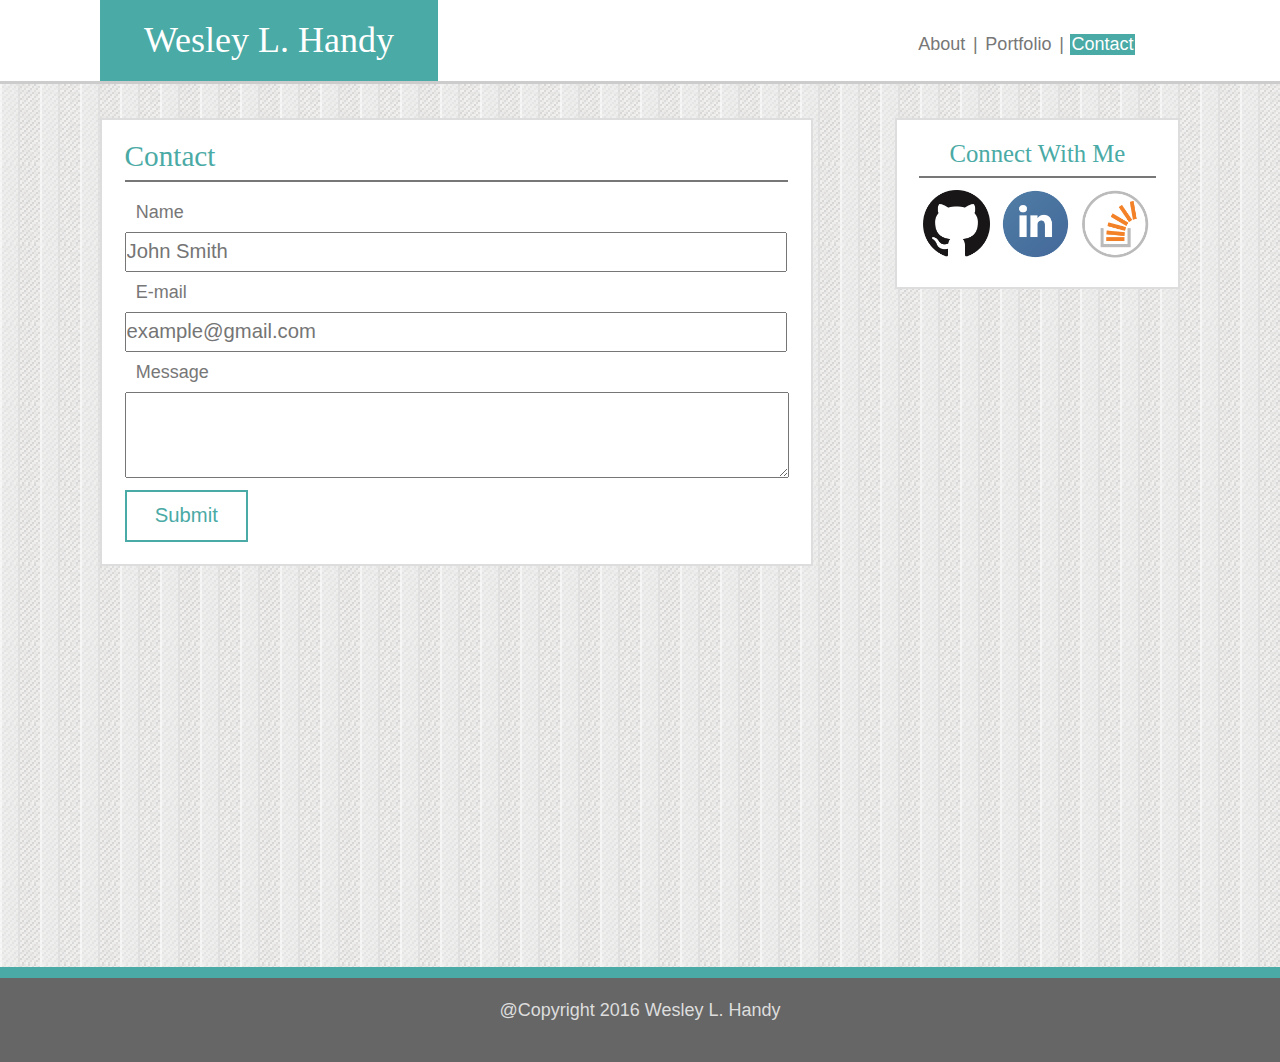
<file: contact.html>
<!--Contact page-->
<!--Responsive Portfolio-->

<!doctype html>
<html lang = "en">

<head>
	<meta name="viewport" content="width=device-width, initial-scale=1.0">
	<title>wlh portfolio</title>
	<link rel="stylesheet" type="text/css" href="assets/css/reset.css">
	<link rel="stylesheet" type="text/css" href="assets/css/style.css">

</head>

<body>

	<header>

		<div id = "name">Wesley L. Handy</div>
		
		<nav>
			
			<a class = "nav-button" href = "index.html">About</a>
			<div class = "pipe">|</div>
			<a class = "nav-button" href = "portfolio.html">Portfolio</a>
			<div class = "pipe">|</div>
			<a class = "nav-button" id = "current" href = "contact.html">Contact</a>
			
		</nav>

	</header>

	<div id="container"> 

	<!--Main Content Area-->

		<section id="main">

			<!--aside in reverse order due to float-->
			<aside>

				<h2>Connect With Me</h2>

				<hr />

				<a href="https://github.com/wesleylhandy" target="_blank">
					<img class = "connect-btn" src = "assets/images/1478399319_github.png">
				</a>
				<a href="https://www.linkedin.com/in/wesleylhandy" target="_blank">
					<img class = "connect-btn" src = "assets/images/linkedin_circle_color-128.png">
				</a>
				<a href="http://stackoverflow.com/users/6917743/wlh?tab=profile" target="_blank">
					<img class = "connect-btn" src = "assets/images/1478399626_stackoverflow.png">
				</a>

			</aside>

			<article>
				
				<h1>Contact</h1>
				<hr />

				<form action="mailto:someone@example.com" method="post" enctype="text/plain">
					
					<div class = "form-label">Name</div>
					<input type="text" placeholder="John Smith"><br>
					
					<div class = "form-label">E-mail</div>
					<input type="email" placeholder="example@gmail.com"><br>
					
					<div class = "form-label">Message</div>
					<textarea id = "msg-entry"></textarea>
					
											
					<input type="submit" value = "Submit" id = "submit-button">

				</form>


			</article>

		</section>
		<div class = "push"></div>
	</div>

	<footer>@Copyright 2016 Wesley L. Handy</footer>

	
</body>

</html>
</file>
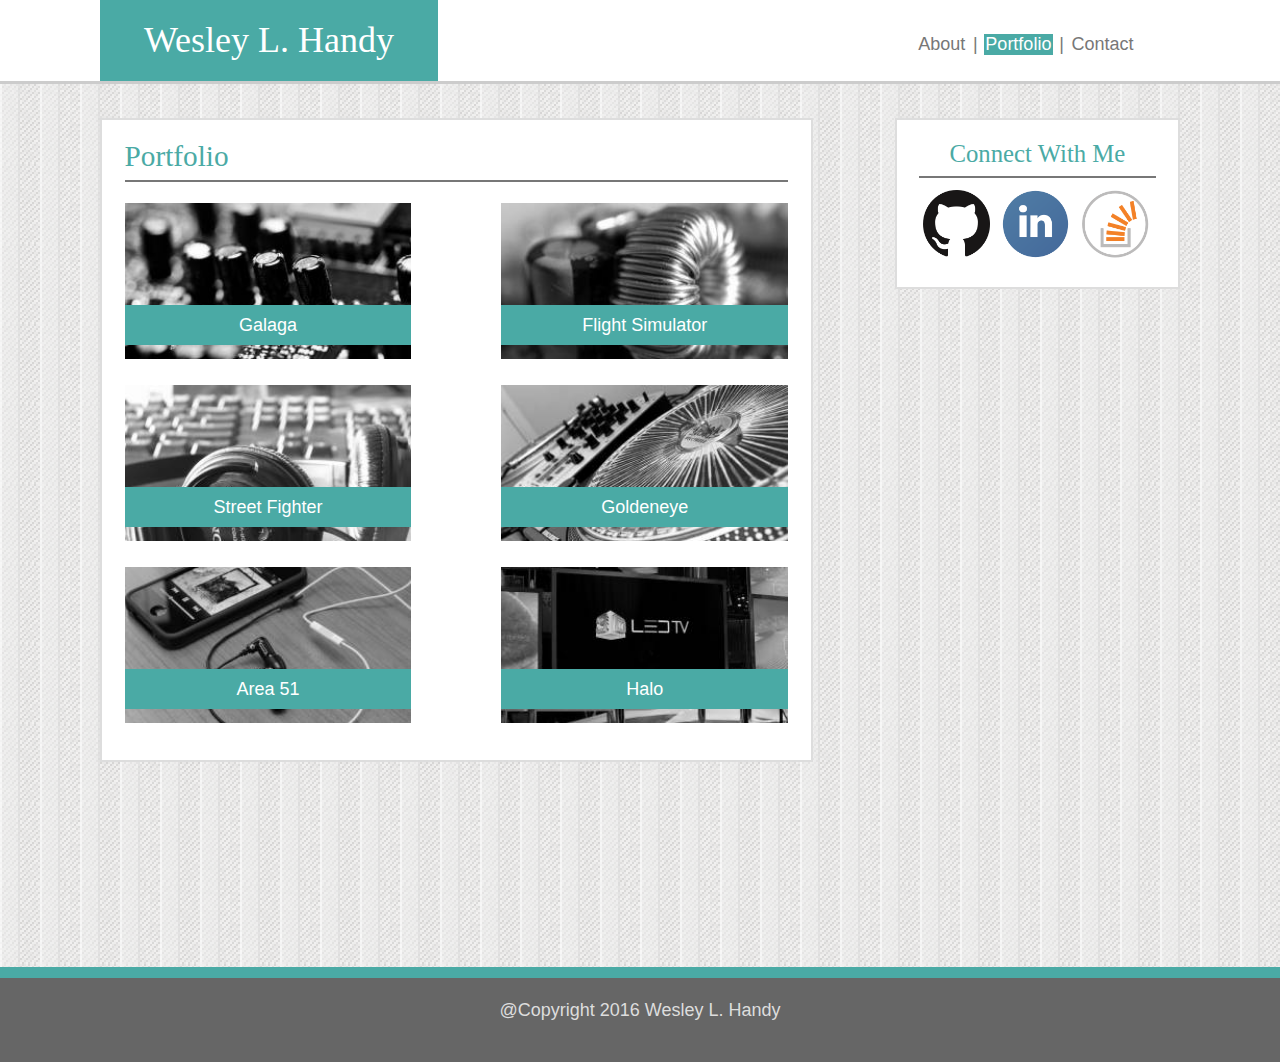
<file: portfolio.html>
<!--Portfolio page-->
<!--Responsive Portfolio-->

<!doctype html>
<html lang = "en">

<head>
	<meta name="viewport" content="width=device-width, initial-scale=1.0">
	<title>wlh portfolio</title>
	<link rel="stylesheet" type="text/css" href="assets/css/reset.css">
	<link rel="stylesheet" type="text/css" href="assets/css/style.css">

</head>

<body>

	<header>

		<div id = "name">Wesley L. Handy</div>
		
		<nav>
			
			<a class = "nav-button" href = "index.html">About</a>
			<div class = "pipe">|</div>
			<a class = "nav-button" id = "current" href = "portfolio.html">Portfolio</a>
			<div class = "pipe">|</div>
			<a class = "nav-button" href = "contact.html">Contact</a>
			
		</nav>

	</header>

	<div id="container"> 

	<!--Main Content Area-->

		<section id="main">

			<article>
				
				<h1>Portfolio</h1>
				<hr />

				<div id="left-port">
						
					<div class = "port-pic">
						<img src = "assets/images/levers.jpg" alt="Portfolio Picture">
						<div class = "port-label">Galaga</div>
					</div>

					<div class = "port-pic">
						<img src = "assets/images/headphones.jpg" alt="Portfolio Picture">
						<div class = "port-label">Street Fighter</div>
					</div>

					<div class = "port-pic">
						<img src = "assets/images/phone.jpg" alt="Portfolio Picture">
						<div class = "port-label">Area 51</div>
					</div>

				</div>

				<div id = "right-port">

					<div class = "port-pic">
						<img src = "assets/images/coil.jpg" alt="Portfolio Picture">
						<div class = "port-label">Flight Simulator</div>
					</div>

					<div class = "port-pic">
						<img src = "assets/images/turntables.jpg" alt="Portfolio Picture">
						<div class = "port-label">Goldeneye</div>
					</div>

					<div class = "port-pic">
						<img src = "assets/images/tv.jpg" alt="Portfolio Picture">
						<div class = "port-label">Halo</div>
					</div>

				</div>		


			</article>

			<aside>

				<h2>Connect With Me</h2>

				<hr />

				<a href="https://github.com/wesleylhandy" target="_blank">
					<img class = "connect-btn" src = "assets/images/1478399319_github.png">
				</a>
				<a href="https://www.linkedin.com/in/wesleylhandy" target="_blank">
					<img class = "connect-btn" src = "assets/images/linkedin_circle_color-128.png">
				</a>
				<a href="http://stackoverflow.com/users/6917743/wlh?tab=profile" target="_blank">
					<img class = "connect-btn" src = "assets/images/1478399626_stackoverflow.png">
				</a>

			</aside>

		</section>
		<div class = "push"></div>
	</div>

	<footer>@Copyright 2016 Wesley L. Handy</footer>

	
</body>

</html>
</file>
<file: assets/css/style.css>
/* target % context = result */

/*responsive*/

html, 
body {
	height: 100%; 
	/* height could be set to 100% to keep footer at very bottom of page 
	with no whitespace beneath. 43.75em is 700px converted to em at 16px/em.
	This keeps footer at a set position so footer is closer to content on 
	smaller screens. This should be reset to 100% if more portfolio images
	are added */

	max-width: 100%; /*not sure if this is needed here */
}

body {
	color: #777777;
	background-color: #ffffff;
	font-family: 'Arial', 'Helvetica Neue', Helvetica, sans-serif;
	font-size: 112.5%; /*reset to 16px , thus (18 / 16) */
}

header {
	max-width: 60em; /* ( 960px / 16px/em) same on #main */
	margin: auto;
	background-image: none;
}

h1, 
h2, 
#name {
	font-family: 'Georgia', Times, "Times New Roman", serif;
}

h1, 
h2 {
	color: #4aaaa5;
}

h1 {
	font-size: 162.5%; /* inheritance from body - reset to 16px or via @media query */
}

h2 {
	font-size: 137.5%;
	text-align: center;
}

#name {
	background-color: #4aaaa5;
	color: white;
	width: 27.125%; /* (270 / 960) inheritance from header */
	float:left;
	text-align: center;
	padding: 2.0833%; /* ( 20 / 960)*/
	font-size: 200%;
}

em {
	font-style: italic;
}

nav {
	float: right;
	text-align: center;
	padding: 2.0833%; /* inheritance from header */
	width: 24.375%; /*( 234 / 960)*/
	margin-top: 1.0466%;

}

#current {
	background-color: #4aaaa5;
	color: #ffffff;
}

a:link {
    text-decoration: none;
    color: #777777;
}

a:visited {
    text-decoration: none;
    color: #777777;
}

a:hover {
    color: #4aaaa5;
}

.nav-button, .pipe {
	display: inline-block;
	padding: 0.52083%; /* ( 5 / 960) */
}


#container {
	clear: both;
	background: url("../images/subtle_stripes/subtle_stripes_@2X.png") /*no-repeat center center fixed*/;
	/*background-size: cover;*/
	border-top-style: solid;
	border-top-color: #cccccc;
	border-top-width: 0.188em;
	min-height: 100%;
	margin: 0 auto -0.938em;
	width: 100%;
}

em {
	font-style: italic;
}

#main {
	max-width: 60em;
	margin: 0 auto;
	padding-top: 1.250em;
	
}

aside, 
article {
	border-style: solid;
	border-width: 0.125em;
	border-color: #dddddd;
	background-color: #ffffff;
}

article {
	float:left;
	width: 61.458%; /* (590 / 960) inheritance from #main */
	padding: 1.25em;
	margin: 0.625em 0.625em 0.625em 0em;
	
}

aside {
	float: right;
	width: 21.875%; /* 210 / 960 inheritance from #main */
	padding: 1.25em;
	margin: 0.625em 0px 0.625em 0.625em;
	
}

#profile-pic {
	clear: both;
	width: 25.424%; /* (150 /590) inheritance from article */
	float: left;
	padding-top: 0.625em;
}

.port-pic {
	padding-top: 0.625em;
	padding-bottom: 0.625em;
	position: relative;
	width: 100%; /* inheritance from #left-port or #right-port */
}

.port-pic img {
	width: 100%; /*inheritance from .port-pic */
}

.port-label {
	position: absolute;
	background-color: #4aaaa5;
	color: #ffffff;
	padding: 0.625em 0em 0.625em 0em;
	text-align: center;
	bottom: 1.563em;
	width: 100%; /* inheritance from .port-pic*/
}

#left-port {
	float:left;
	width: 43.22%; /* (255 / 590) inheritance from article */
}

#right-port {
	float:right;
	width: 43.22%; /* (255 / 590) inheritance from article */
}

.about-txt {
	float: left;
	width: 71.186%; /* (420 / 590) inheritance from article */
	padding: 0.625em;
}

.about-txt p {
	margin-bottom: 0.9375em;
}

.connect-btn {

	width: 28.57%; /* (60 / 210) inheritance from aside */
	margin: 0.1875em;
}

.connect-btn:hover {
	filter: drop-shadow(0.125em 0.125em 0em #4aaaa5);	
}

input {
	color: #777777;
	width: 99.15%; /* (585 / 590) inheritance from article */
	padding: 0.3125em 0em 0.3125em 0em;
	font-size: 1.125em;
}

.form-label {
	padding: 0.625em 0em 0.625em 0.625em;
}

#msg-entry {
	margin-bottom: 0.625em;
	width: 99.15%; /* (585 / 590) inheritance from article */
	height: 6em;
}

#submit-button {
	width: 18.64%; /* (110 / 590) inheritance from article */
	background-color: #ffffff;
	color: #4aaaa5;
	border: 0.125em solid #4aaaa5;
	transition-duration: 0.4s;
	font-size: 112.50%;
	padding: 0.625em 1.25em 0.625em 1.25em;
}

#submit-button:hover {
	background-color: #4aaaa5;
	color: #ffffff;
}

hr {
	border-style: solid;
	border-width: 0.094em;
	border-color: #777777;
}

footer {
	border-top-style: solid;
	border-top-color: #4aaaa5;
	border-top-width: 0.625em;
	text-align: center;
	background-color: #666666;
	padding: 1.25em;
	color: #dddddd;
}

footer, .push {
	height: 2.188em;
	clear: both;
}

@media screen and (max-width: 980px) {
	body {
		font-size: 90%;
	}

	.about-txt {
		font-size: 110%;
		width: 70%;
	}
}

@media screen and (max-width: 768px) and (orientation: landscape) {
	body {
		font-size: 80%;
	}

	h1 {
		font-size: 200%;
	}

	h2 {
		font-size: 175%;
	}

	.about-txt {
		font-size: 120%;
		width: 70%;
	}
}

@media screen and (max-width: 768px) and (orientation: portrait) {
	body {
		font-size: 80%;
	}

	header, #main {
		max-width: 48em; /* ( 768 / 16) */
	}

	h1 {
		font-size: 200%;
	}

	h2 {
		font-size: 175%;
	}

	.about-txt {
		font-size: 120%;
		width: 70%;
	}
}

@media screen and (max-width: 640px) and (orientation: landscape) {
	body {
		font-size: 75%;
	}

	header, #main {
		position: static;
		width: 100%;
		margin: 0;
	}

	h1 {
		font-size: 200%;
	}

	h2 {
		font-size: 175%;
	}

	#name {
		width: 50%;
	}

	#container {
		width: 100%;
		margin:0;
	}

	#main {
		padding-top: 0;
		margin: 0 auto;
	}
	
	article, aside {
		float: none;
		width: 100%;
		margin: 0;
		display: block;
	}

	article {
		height: auto;
	}

	aside {
		clear: both;
	}

	#profile-pic {
		float: none;
		width: 26%;
		display: inline-block;
	}

	#left-port, #right-port {
		float: none;
		width: 48%;
		display: inline-block;
	}

	.port-pic {
		display: inline-block;
	}

	.about-txt {
		float: none;
		width: 67%;
		font-size: 125%;
		display: inline-block;
	}

	#submit-button {
		width: 40%;
	}

	.connect-btn {
		width: 25%;
		padding: 0 3% 0 3%;
	}

	.push {
		display : none;
	}
}

@media screen and (max-width: 640px) and (orientation: portrait) {
	body {
		font-size: 70%;
	}

	header, #main {
		position: static;
		width: 100%;
		margin: 0;
	}

	h1 {
		font-size: 200%;
	}

	h2 {
		font-size: 175%;
	}

	#name, nav {
		float: none;
		width: 100%;
	}

	nav, .pipe {
		padding-top: 0;
	}

	#current {
		color: #777777;
		background-color: #fff;
	}

	#container {
		margin:0;
		
	}

	#main {
		padding-top: 0;
		margin: 0 auto;
	}
	
	article, aside {
		float: none;
		width: 100%;
		margin: 0;
		display: block;
		padding: 1em;
	}

	aside {
		clear: both;
	}

	#left-port, #right-port {
		float: none;
		width: 100%;
	}

	.about-txt {
		float: none;
		font-size: 135%;
		width: 92.5%;
		padding: 0.635em 0 0 0;
	}

	#profile-pic {
		float: none;
		width: 92.5%;
	}

	#submit-button {
		width: 40%;
	}

	.push {
		display : none;
	}
}
</file>
